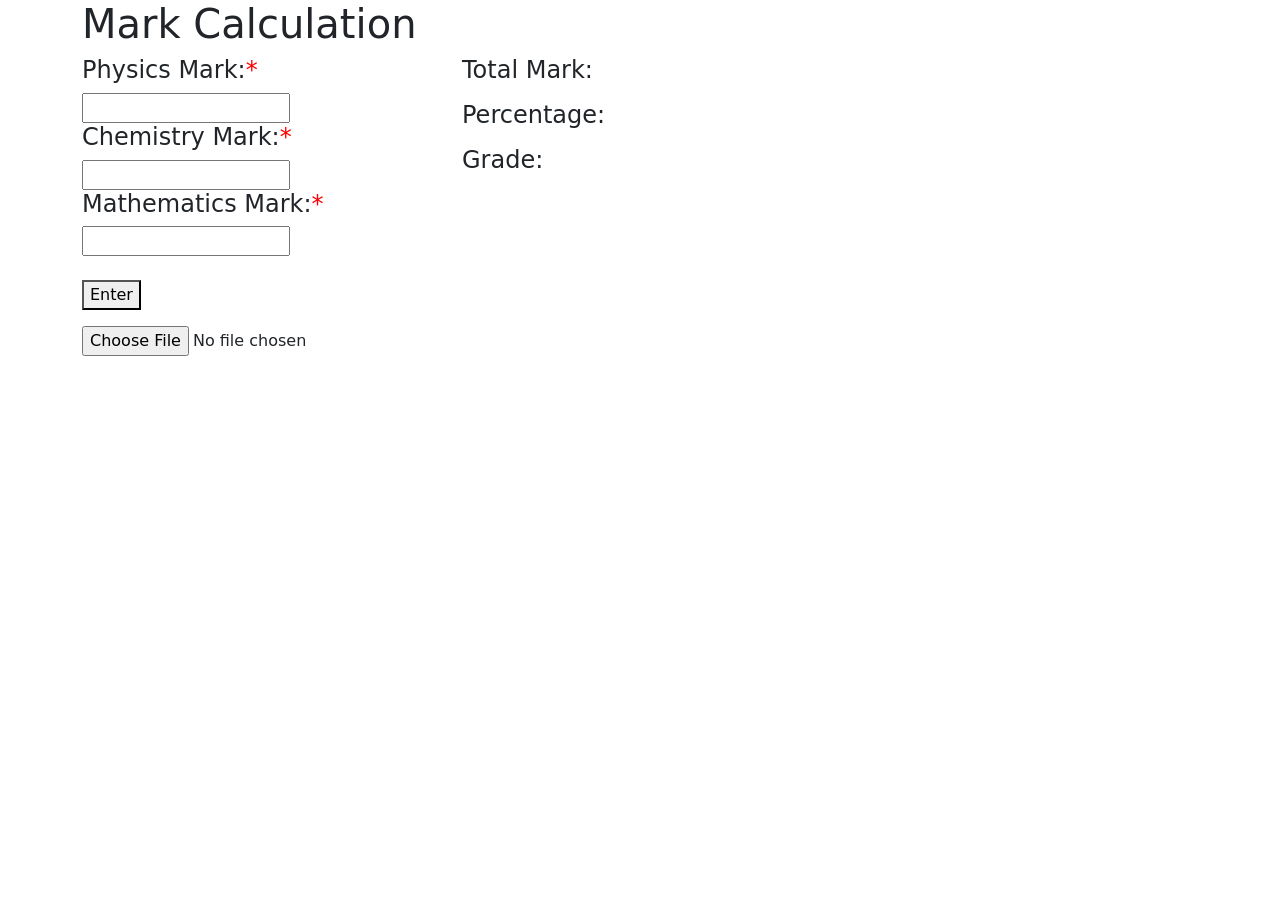
<file: Q2/index.html>
<!DOCTYPE html>
<html lang="en">

<head>
    <meta charset="UTF-8">
    <meta name="viewport" content="width=device-width, initial-scale=1.0">
    <title>Mark-Calculation</title>
    <link href="https://cdn.jsdelivr.net/npm/bootstrap@5.3.3/dist/css/bootstrap.min.css" rel="stylesheet" integrity="sha384-QWTKZyjpPEjISv5WaRU9OFeRpok6YctnYmDr5pNlyT2bRjXh0JMhjY6hW+ALEwIH" crossorigin="anonymous" />

    <script src="https://ajax.googleapis.com/ajax/libs/jquery/3.7.1/jquery.min.js"></script>

    <style>
        /* .row {
            margin: auto;
            border: solid 1px !important;
        } */
        /* .border {
            border: solid 1px !important;
        } */
        
        .highcharts-figure,
        .highcharts-data-table table {
            min-width: 320px;
            max-width: 800px;
            margin: 1em auto;
        }
        
        .highcharts-data-table table {
            font-family: Verdana, sans-serif;
            border-collapse: collapse;
            border: 1px solid #ebebeb;
            margin: 10px auto;
            text-align: center;
            width: 100%;
            max-width: 500px;
        }
        
        .highcharts-data-table caption {
            padding: 1em 0;
            font-size: 1.2em;
            color: #555;
        }
        
        .highcharts-data-table th {
            font-weight: 600;
            padding: 0.5em;
        }
        
        .highcharts-data-table td,
        .highcharts-data-table th,
        .highcharts-data-table caption {
            padding: 0.5em;
        }
        
        .highcharts-data-table thead tr,
        .highcharts-data-table tr:nth-child(even) {
            background: #f8f8f8;
        }
        
        .highcharts-data-table tr:hover {
            background: #f1f7ff;
        }
        
        input[type="number"] {
            min-width: 50px;
        }
        
        .highcharts-description {
            margin: 0.3rem 10px;
        }
        
        .required {
            color: red;
        }
    </style>
</head>

<body>
    <div class="container ">

        <div class="row">
            <h1>Mark Calculation</h1>

            <div class="col-4">
                <h4>Physics Mark:<span class="required">*</span></h4>
                <input required type="text" id="phyMarks">
                <span id="phy-error"></span>
                <h4>Chemistry Mark:<span class="required">*</span></h4>
                <input type="text" id="chemMarks">
                <h4>Mathematics Mark:<span class="required">*</span></h4>
                <input type="text" id="mathmarks"><br><br>
                <button>Enter</button>
                <p id="p"></p>

                <input type="file" accept=".pdf">
            </div>
            <div class="col-4">
                <h4>Total Mark:</h4>
                <p id="total-marks"></p>
                <h4>Percentage:</h4>
                <p id="p2"></p>
                <h4>Grade:</h4>
                <p id="p3"></p>
            </div>

            <div class="col-4">
                <script src="https://code.highcharts.com/highcharts.js"></script>
                <script src="https://code.highcharts.com/modules/exporting.js"></script>
                <script src="https://code.highcharts.com/modules/accessibility.js"></script>

                <figure class="highcharts-figure">
                    <div id="container"></div>
                    <p class="highcharts-description">
                    </p>
                </figure>
            </div>

        </div>
    </div>

    <script src="script.js"></script>
</body>

</html>
</file>
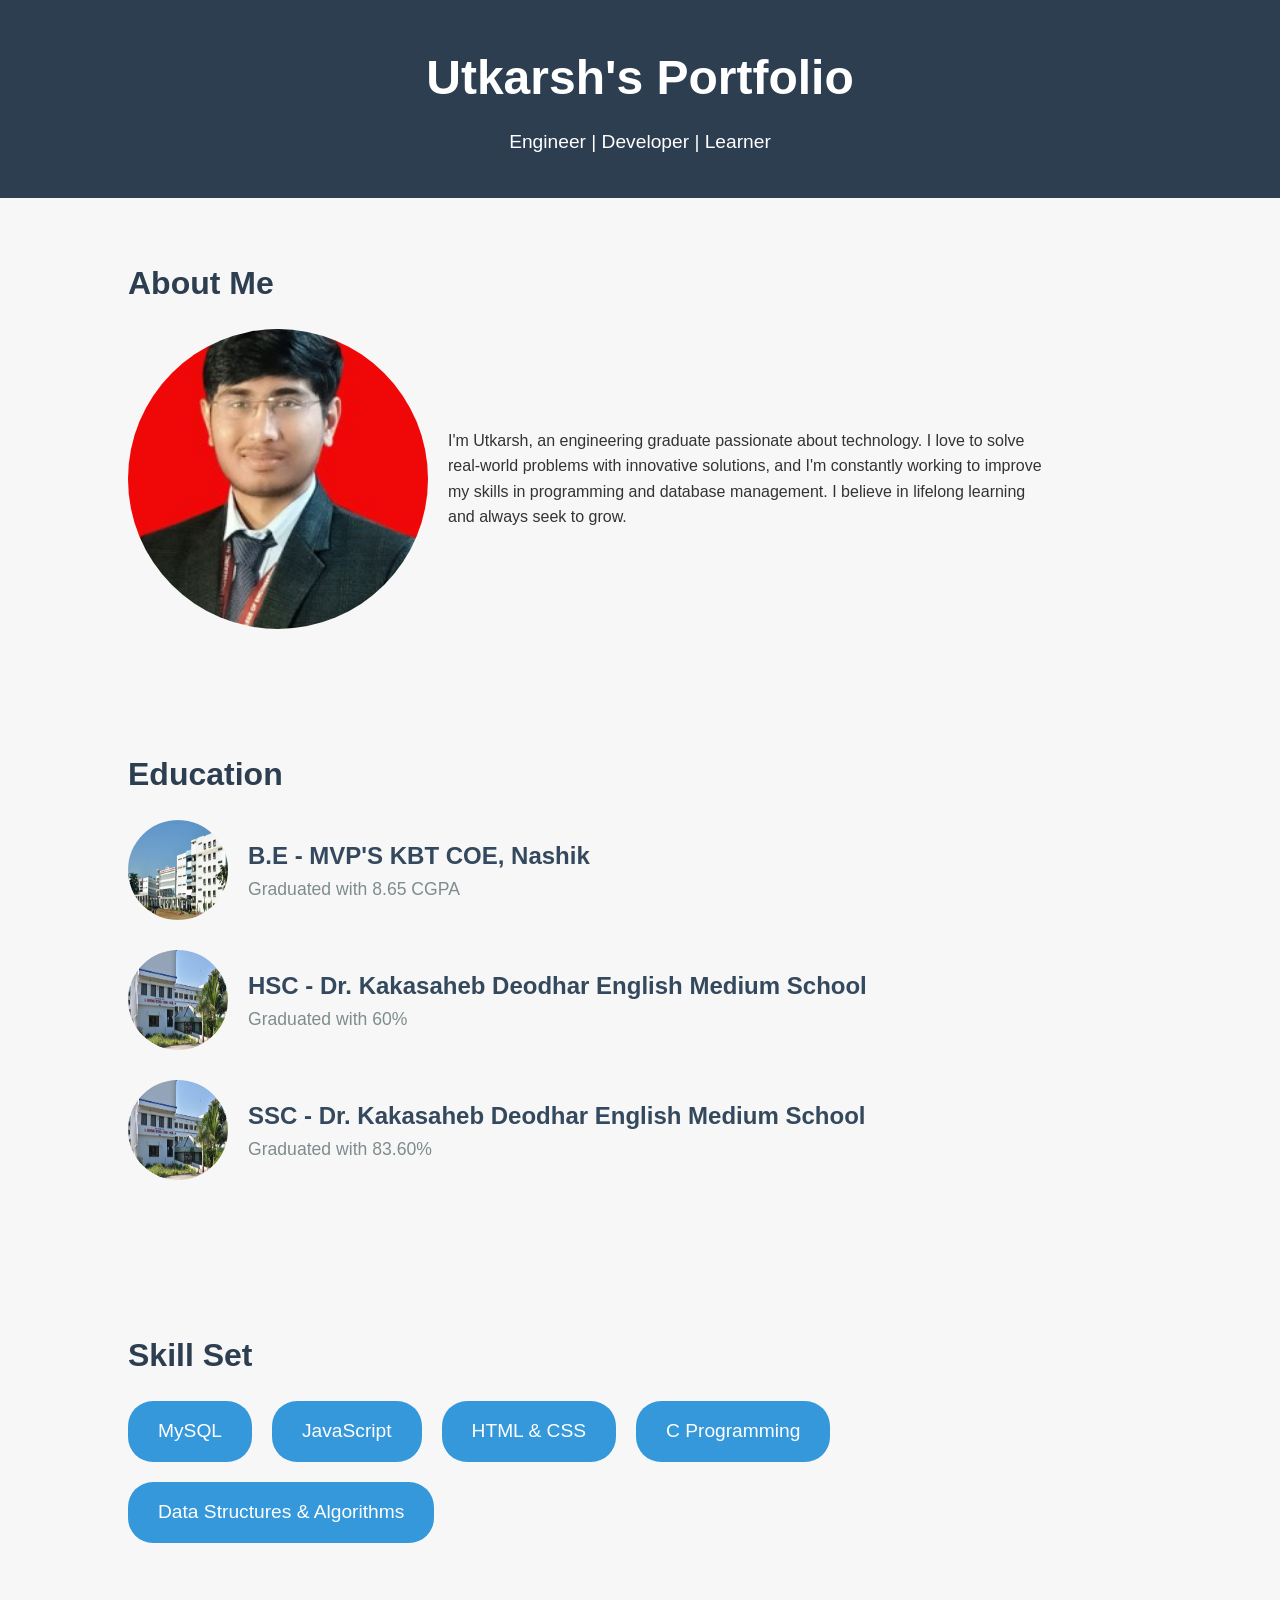
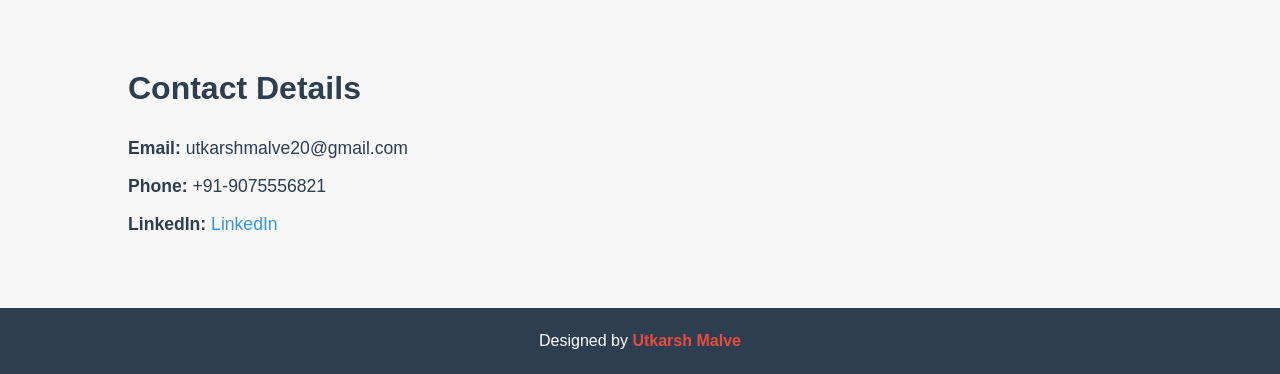
<file: UTKARSH PORTFOLIO/index.html>
<!DOCTYPE html>
<html lang="en">
<head>
    <meta charset="UTF-8">
    <meta name="viewport" content="width=device-width, initial-scale=1.0">
    <title>Utkarsh's Portfolio</title>
    <link rel="stylesheet" href="styles.css">
</head>
<body>
    <!-- Header -->
    <header>
        <div class="container">
            <h1>Utkarsh's Portfolio</h1>
            <p class="subheading">Engineer | Developer | Learner</p>
        </div>
    </header>

    <!-- About Me Section -->
    <section id="about-me">
        <div class="container">
            <h2>About Me</h2>
            <div class="about-content">
                <img src="Utkarsh.jpg" alt="Personal Photo" class="personal-photo">
                <div class="about-text">
                    <p>I'm Utkarsh, an engineering graduate passionate about technology. I love to solve real-world problems with innovative solutions, and I'm constantly working to improve my skills in programming and database management. I believe in lifelong learning and always seek to grow.</p>
                </div>
            </div>
        </div>
    </section>

    <!-- Education Section -->
    <section id="education">
        <div class="container">
            <h2>Education</h2>
            <div class="timeline">
                <!-- College -->
                <div class="timeline-item">
                    <img src="BE COLLEGE.jpg" alt="College" class="education-img">
                    <div>
                        <h3>B.E - MVP'S KBT COE, Nashik</h3>
                        <p>Graduated with 8.65 CGPA</p>
                    </div>
                </div>
                <!-- HSC -->
                <div class="timeline-item">
                    <img src="SCHOOL.jpg" alt="HSC School" class="education-img">
                    <div>
                        <h3>HSC - Dr. Kakasaheb Deodhar English Medium School</h3>
                        <p>Graduated with 60%</p>
                    </div>
                </div>
                <!-- SSC -->
                <div class="timeline-item">
                    <img src="SCHOOL.jpg" alt="SSC School" class="education-img">
                    <div>
                        <h3>SSC - Dr. Kakasaheb Deodhar English Medium School</h3>
                        <p>Graduated with 83.60%</p>
                    </div>
                </div>
            </div>
        </div>
    </section>

    <!-- Skill Set Section -->
    <section id="skills">
        <div class="container">
            <h2>Skill Set</h2>
            <div class="skills">
                <div class="skill">MySQL</div>
                <div class="skill">JavaScript</div>
                <div class="skill">HTML & CSS</div>
                <div class="skill">C Programming</div>
                <div class="skill">Data Structures & Algorithms</div>
            </div>
        </div>
    </section>

    <!-- Contact Section -->
    <section id="contact">
        <div class="container">
            <h2>Contact Details</h2>
            <p><strong>Email:</strong> utkarshmalve20@gmail.com</p>
            <p><strong>Phone:</strong> +91-9075556821</p>
            <p><strong>LinkedIn:</strong> <a href="https://www.linkedin.com/in/utkarsh-malve-65a70a249/" target="_blank">LinkedIn</a></p>
           
        </div>
    </section>

    <!-- Footer -->
    <footer>
        <p>Designed by <strong>Utkarsh Malve</strong></p>
    </footer>

    <script src="script.js"></script>
</body>
</html>
</file>
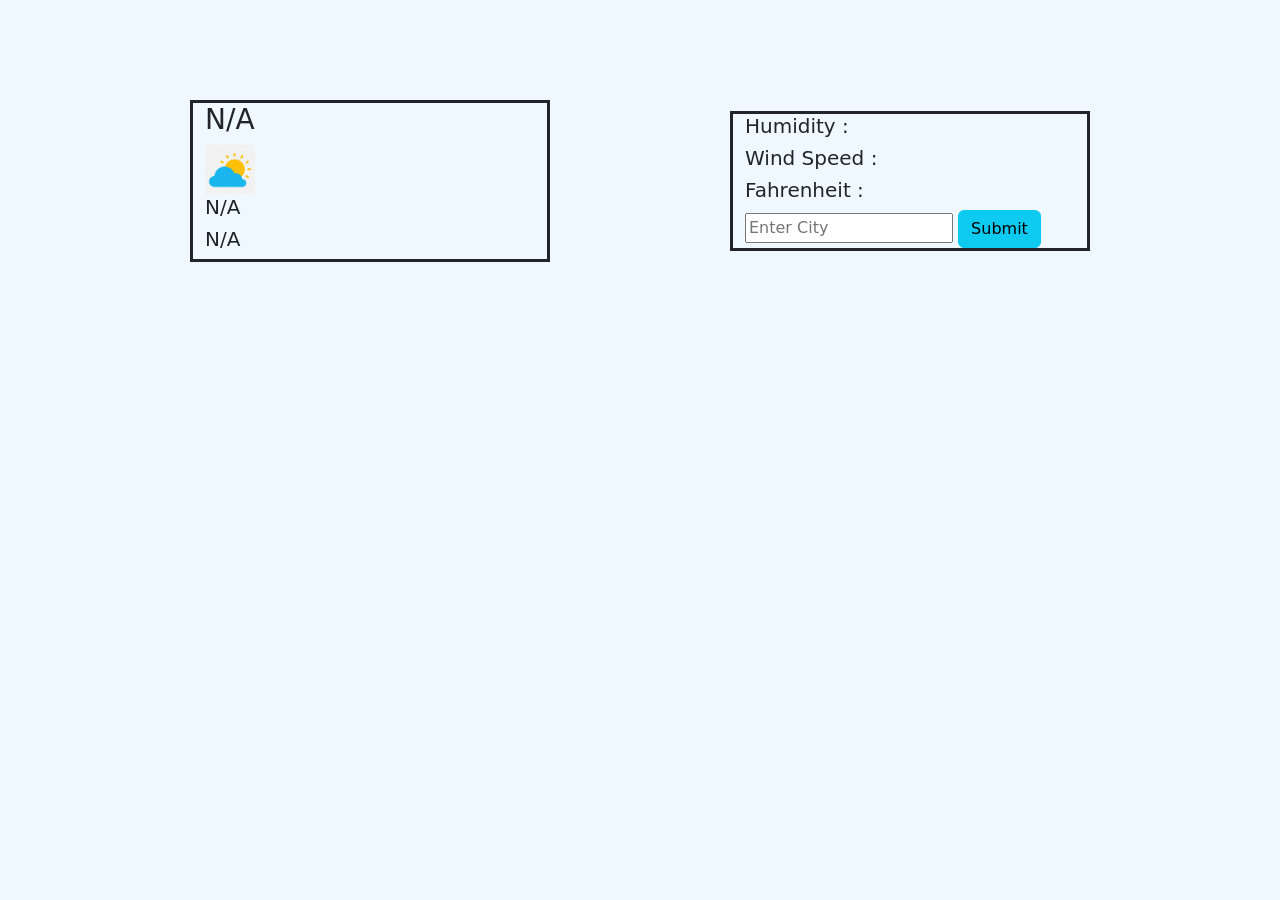
<file: Q1/weather.html>
<!DOCTYPE html>
<html lang="en">

<head>
    <meta charset="UTF-8" />
    <meta name="viewport" content="width=device-width, initial-scale=1.0" />
    <title>Document</title>
    <link href="https://cdn.jsdelivr.net/npm/bootstrap@5.3.3/dist/css/bootstrap.min.css" rel="stylesheet" integrity="sha384-QWTKZyjpPEjISv5WaRU9OFeRpok6YctnYmDr5pNlyT2bRjXh0JMhjY6hW+ALEwIH" crossorigin="anonymous" />


    <script src="https://cdn.jsdelivr.net/npm/bootstrap@5.3.3/dist/js/bootstrap.bundle.min.js" integrity="sha384-YvpcrYf0tY3lHB60NNkmXc5s9fDVZLESaAA55NDzOxhy9GkcIdslK1eN7N6jIeHz" crossorigin="anonymous"></script>
    <script src="https://ajax.googleapis.com/ajax/libs/jquery/3.7.1/jquery.min.js"></script>
    <link rel="stylesheet" href="weather.css" />
</head>

<body>
    <div class="container">
        <div class="row">
            <div class="col-4">
                <h3 class="temp-heading">N/A</h3>
                <img src="weather.png" width="50px" alt="img" class="img-fluid weather-icon">
                <h5 class="city">N/A</h5>
                <h5 class="weater-info">N/A</h5>
            </div>
            <div class="col-4">
                <h5 class="humidity">Humidity : </h5>
                <h5 class="speed">Wind Speed : </h5>
                <h5 class="fahrenheit">Fahrenheit : </h5>
                <input id="tags" type="text" placeholder="Enter City" class="input-city" />
                <button class="btn btn-info btn1">Submit</button>
            </div>
        </div>
    </div>
</body>

</html>

<script src="weather.js"></script>
</file>
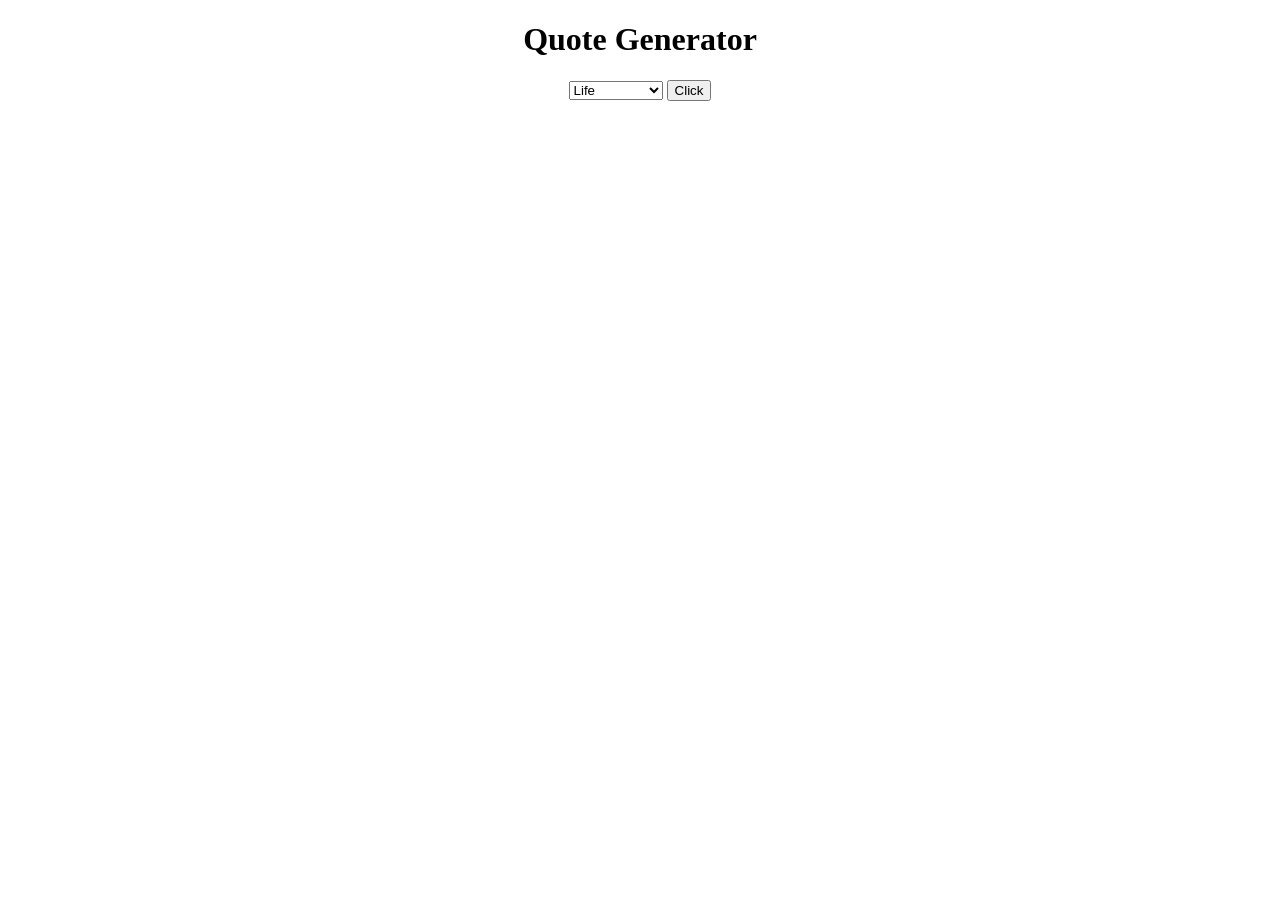
<file: Q3/QouteGen.html>
<!DOCTYPE html>
<html lang="en">
<head>
    <meta charset="UTF-8">
    <meta name="viewport" content="width=device-width, initial-scale=1.0">
    <title>Quote Generator</title>
    <!-- //<script src="https://code.jquery.com/jquery-3.6.0.min.js"></script> -->
    <script src="https://ajax.googleapis.com/ajax/libs/jquery/3.7.1/jquery.min.js"></script>
    <style>
       div {
        text-align: center;
       }
    </style>
</head>
<body>
    <div>
        <h1>Quote Generator</h1>
        <!-- Corrected the id and added values for options -->
        <select id="categoryInput">
            <option value="life">Life</option>
            <option value="love">Love</option>
            <option value="wisdom">Wisdom</option>
            <option value="inspirational">Inspirational</option>
            <option value="happiness">Happiness</option>
        </select>
        <button>Click</button>

        <p id="quoteWrite"></p>  <!-- Corrected the ID for the paragraph -->
    </div>

    <!-- Include jQuery -->
    
    <script src="QuoteGen.js"></script> <!-- Your external JavaScript file -->
</body>
</html>
</file>
<file: UTKARSH PORTFOLIO/styles.css>
/* General Reset */
* {
    margin: 0;
    padding: 0;
    box-sizing: border-box;
}

/* Body and Layout */
body {
    font-family: 'Arial', sans-serif;
    background-color: #f7f7f7;
    color: #333;
    line-height: 1.6;
}

/* Header */
header {
    background-color: #2C3E50;
    color: white;
    text-align: center;
    padding: 40px 0;
}

header h1 {
    font-size: 3rem;
    font-weight: bold;
}

header .subheading {
    font-size: 1.2rem;
    font-weight: lighter;
    margin-top: 10px;
}

/* Section Styles */
section {
    padding: 60px 0;
}

.container {
    width: 80%;
    margin: 0 auto;
}

h2 {
    font-size: 2rem;
    margin-bottom: 20px;
    color: #2C3E50;
}

/* About Me */
#about-me .about-content {
    display: flex;
    align-items: center;
}

#about-me .personal-photo {
    width: 300px;
    height: 300px;
    border-radius: 50%;
    object-fit: cover;
    margin-right: 20px;
}

#about-me .about-text {
    max-width: 600px;
}

/* Education Timeline */
.timeline {
    display: flex;
    flex-direction: column;
}

.timeline-item {
    display: flex;
    align-items: center;
    margin-bottom: 30px;
}

.timeline-item img {
    width: 100px;
    height: 100px;
    border-radius: 50%;
    margin-right: 20px;
}

.timeline-item h3 {
    font-size: 1.5rem;
    color: #34495E;
}

.timeline-item p {
    font-size: 1.1rem;
    color: #7F8C8D;
}

/* Skills Section */
#skills .skills {
    display: flex;
    flex-wrap: wrap;
    gap: 20px;
}

.skill {
    background-color: #3498DB;
    color: white;
    padding: 15px 30px;
    border-radius: 25px;
    font-size: 1.2rem;
}

/* Contact Section */
#contact p {
    font-size: 1.1rem;
    color: #2C3E50;
    margin-bottom: 10px;
}

#contact a {
    color: #3498DB;
    text-decoration: none;
}

/* Footer */
footer {
    text-align: center;
    padding: 20px;
    background-color: #2C3E50;
    color: white;
    font-size: 1rem;
}

footer strong {
    color: #E74C3C;
}
</file>
<file: Q1/weather.css>
.col-4 {
    margin: 20px;
    border: solid;
    margin: auto;
}

body {
    margin: 100px;
    background-color: aliceblue;
}
</file>
